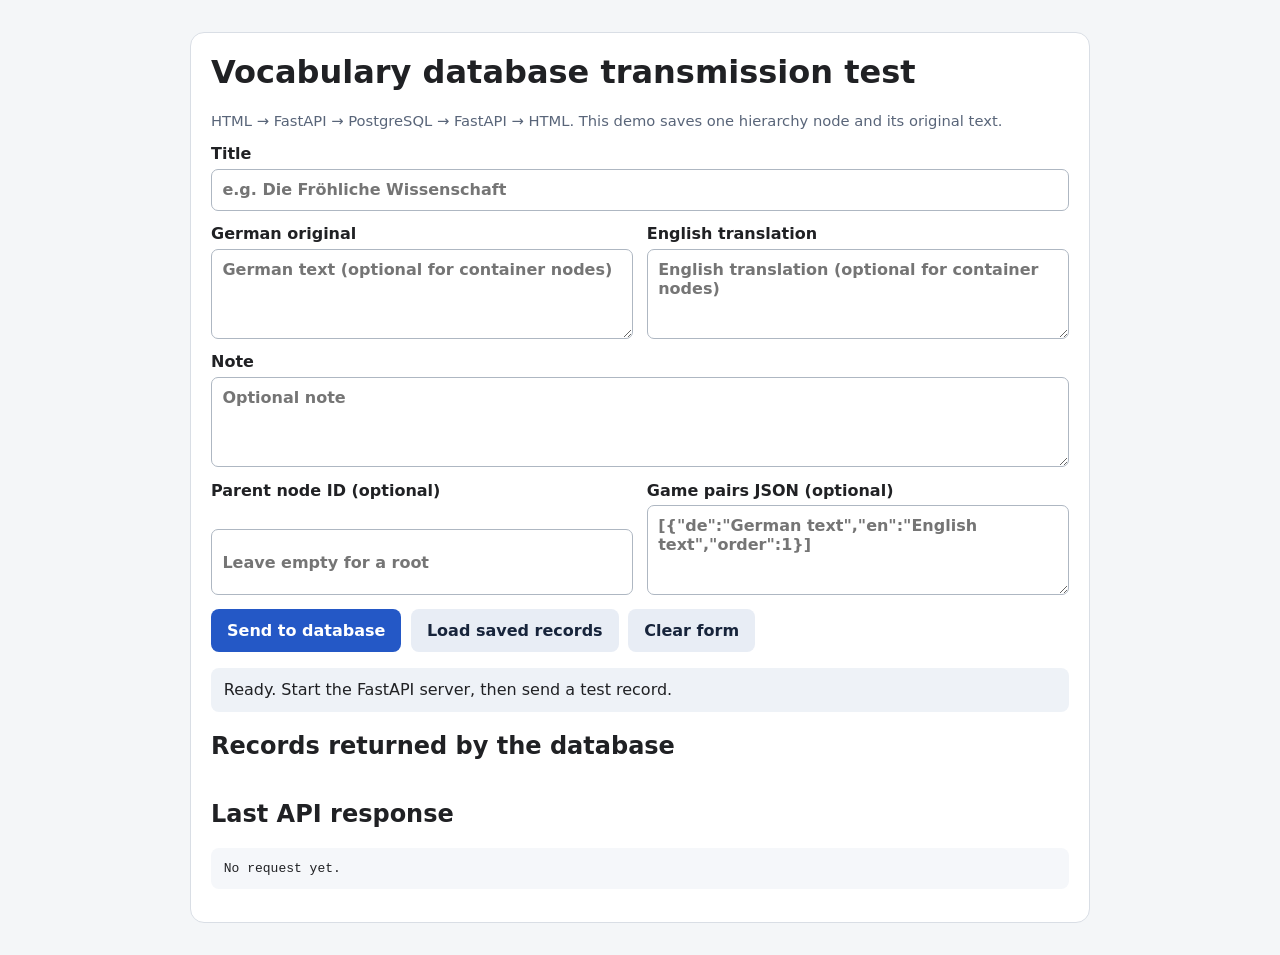
<file: vocab_db_demo/index.html>
<!doctype html>
<html lang="en">
<head>
  <meta charset="utf-8">
  <meta name="viewport" content="width=device-width, initial-scale=1">
  <title>Vocabulary DB transmission test</title>
  <style>
    :root { font-family: system-ui, sans-serif; color: #202124; background: #f4f6f8; }
    body { max-width: 900px; margin: 2rem auto; padding: 0 1rem; }
    main { background: white; border: 1px solid #d9dee5; border-radius: 14px; padding: 1.25rem; }
    h1 { margin-top: 0; }
    form { display: grid; gap: .85rem; grid-template-columns: 1fr 1fr; }
    label { display: grid; gap: .35rem; font-weight: 600; }
    label.full { grid-column: 1 / -1; }
    input, textarea { width: 100%; box-sizing: border-box; border: 1px solid #aeb7c2; border-radius: 7px; padding: .65rem; font: inherit; }
    textarea { min-height: 90px; resize: vertical; }
    button { border: 0; border-radius: 8px; padding: .75rem 1rem; cursor: pointer; font: inherit; font-weight: 700; }
    .primary { background: #2458c6; color: white; }
    .secondary { background: #e8edf5; color: #17243b; }
    .actions { display: flex; flex-wrap: wrap; gap: .6rem; grid-column: 1 / -1; }
    #status { margin: 1rem 0; padding: .8rem; border-radius: 8px; background: #eef2f7; white-space: pre-wrap; }
    #saved { display: grid; gap: .6rem; }
    .record { border: 1px solid #d9dee5; border-radius: 9px; padding: .8rem; }
    .record h3 { margin: 0 0 .4rem; }
    .muted { color: #596579; font-size: .92rem; }
    pre { overflow: auto; background: #f5f7fa; padding: .8rem; border-radius: 8px; }
    @media (max-width: 620px) { form { grid-template-columns: 1fr; } label.full, .actions { grid-column: auto; } }
  </style>
</head>
<body>
<main>
  <h1>Vocabulary database transmission test</h1>
  <p class="muted">HTML → FastAPI → PostgreSQL → FastAPI → HTML. This demo saves one hierarchy node and its original text.</p>

  <form id="pair-form">
    <label class="full">Title
      <input name="title" required placeholder="e.g. Die Fröhliche Wissenschaft">
    </label>
    <label>German original
      <textarea name="de" placeholder="German text (optional for container nodes)"></textarea>
    </label>
    <label>English translation
      <textarea name="en" placeholder="English translation (optional for container nodes)"></textarea>
    </label>
    <label class="full">Note
      <textarea name="note" placeholder="Optional note"></textarea>
    </label>
    <label>Parent node ID (optional)
      <input name="parent_id" type="number" min="1" placeholder="Leave empty for a root">
    </label>
    <label>Game pairs JSON (optional)
      <textarea name="game_pairs" placeholder='[{"de":"German text","en":"English text","order":1}]'></textarea>
    </label>
    <div class="actions">
      <button class="primary" type="submit">Send to database</button>
      <button class="secondary" type="button" id="refresh">Load saved records</button>
      <button class="secondary" type="reset">Clear form</button>
    </div>
  </form>

  <div id="status" role="status">Ready. Start the FastAPI server, then send a test record.</div>
  <h2>Records returned by the database</h2>
  <div id="saved"></div>
  <h2>Last API response</h2>
  <pre id="response">No request yet.</pre>
</main>

<script>
  // If HTML is served by FastAPI at http://127.0.0.1:8000, leave this empty.
  // If opening this file separately, set it to "http://127.0.0.1:8000".
  const API_BASE = "";
  const form = document.querySelector("#pair-form");
  const statusEl = document.querySelector("#status");
  const responseEl = document.querySelector("#response");
  const savedEl = document.querySelector("#saved");

  function showStatus(message, isError = false) {
    statusEl.textContent = message;
    statusEl.style.background = isError ? "#ffeded" : "#edf7ef";
  }

  async function requestJson(path, options = {}) {
    const response = await fetch(`${API_BASE}${path}`, {
      headers: { "Content-Type": "application/json", ...(options.headers || {}) },
      ...options
    });
    const data = await response.json().catch(() => ({}));
    responseEl.textContent = JSON.stringify({ http_status: response.status, body: data }, null, 2);
    if (!response.ok) {
      const detail = data.detail || `Request failed (${response.status})`;
      throw new Error(typeof detail === "string" ? detail : JSON.stringify(detail));
    }
    return data;
  }

  function renderRecords(records) {
    savedEl.replaceChildren();
    if (!records.length) {
      savedEl.textContent = "No records found yet.";
      return;
    }
    for (const item of records) {
      const card = document.createElement("article");
      card.className = "record";
      const title = document.createElement("h3");
      title.textContent = `#${item.id} · ${item.title}`;
      const content = document.createElement("p");
      content.textContent = `DE: ${item.de ?? "—"}\nEN: ${item.en ?? "—"}`;
      content.style.whiteSpace = "pre-wrap";
      const meta = document.createElement("p");
      meta.className = "muted";
      meta.textContent = `Parent: ${item.parent_id ?? "root"} · Created: ${item.created_at}`;
      card.append(title, content, meta);
      if (item.note) {
        const note = document.createElement("p");
        note.textContent = `Note: ${item.note}`;
        card.append(note);
      }
      if (item.game_pairs) {
        const json = document.createElement("pre");
        json.textContent = JSON.stringify(item.game_pairs, null, 2);
        card.append(json);
      }
      savedEl.append(card);
    }
  }

  form.addEventListener("submit", async (event) => {
    event.preventDefault();
    const data = new FormData(form);
    let gamePairs = null;
    const rawGamePairs = String(data.get("game_pairs") || "").trim();
    try {
      if (rawGamePairs) gamePairs = JSON.parse(rawGamePairs);
    } catch {
      showStatus("Game pairs must be valid JSON.", true);
      return;
    }
    const de = String(data.get("de") || "").trim();
    const en = String(data.get("en") || "").trim();
    if (Boolean(de) !== Boolean(en)) {
      showStatus("Enter both German and English text, or leave both empty for a container node.", true);
      return;
    }
    const payload = {
      title: String(data.get("title") || "").trim(),
      de: de || null,
      en: en || null,
      note: String(data.get("note") || "").trim() || null,
      parent_id: String(data.get("parent_id") || "").trim()
        ? Number(data.get("parent_id")) : null,
      game_pairs: gamePairs
    };
    try {
      showStatus("Sending request to FastAPI…");
      const created = await requestJson("/api/word-pairs", {
        method: "POST",
        body: JSON.stringify(payload)
      });
      showStatus(`Saved successfully. PostgreSQL returned record #${created.id}.`);
      await loadRecords();
    } catch (error) {
      showStatus(`Could not save: ${error.message}`, true);
    }
  });

  async function loadRecords() {
    try {
      showStatus("Loading records from PostgreSQL…");
      const records = await requestJson("/api/word-pairs", { method: "GET" });
      renderRecords(records);
      showStatus(`Loaded ${records.length} record(s) from the database.`);
    } catch (error) {
      showStatus(`Could not load records: ${error.message}`, true);
    }
  }
  document.querySelector("#refresh").addEventListener("click", loadRecords);
</script>
</body>
</html>
</file>
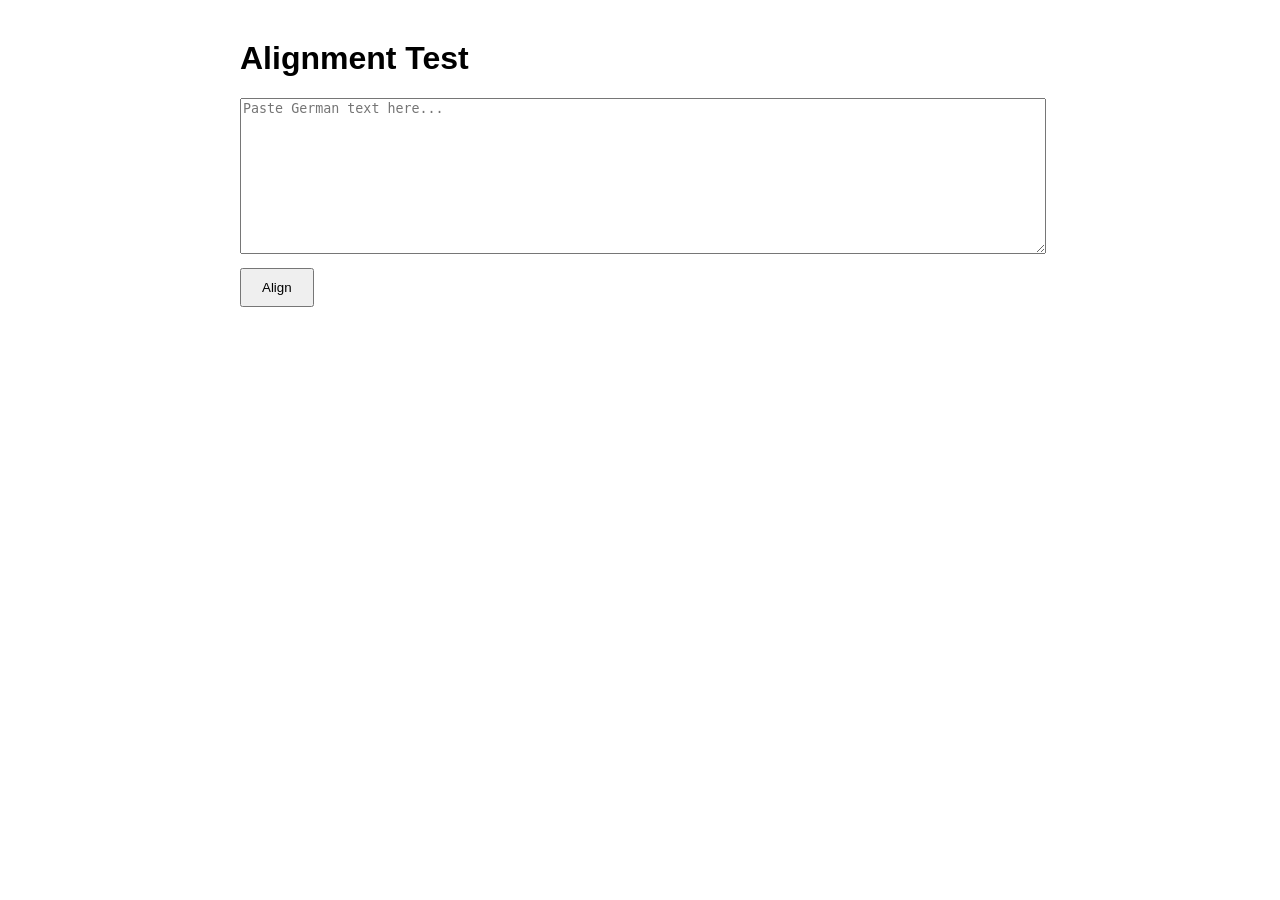
<file: melencolo_spiel/static/frontend.html>
<!DOCTYPE html>
<html lang="en">
<head>
  <meta charset="UTF-8" />
  <title>Word Alignment Test</title>
  <style>
    body {
      font-family: Arial, sans-serif;
      max-width: 800px;
      margin: 40px auto;
    }
    textarea {
      width: 100%;
      height: 150px;
    }
    button {
      margin-top: 10px;
      padding: 10px 20px;
    }
    pre {
      background: #f4f4f4;
      padding: 10px;
      margin-top: 20px;
    }
      table {
          width: 100%;
          border-collapse: collapse;
          margin-top: 20px;
      }

      th, td {
          border: 1px solid #ddd;
          padding: 8px;
      }

      th {
          background: #f4f4f4;
      }

      tr:nth-child(even) {
          background: #fafafa;
      }

      td:first-child {
          text-align: center;
          width: 70px;
      }
    
  </style>
</head>
<body>

    <h1>Alignment Test</h1>

    <textarea id="inputText" placeholder="Paste German text here..."></textarea>
    <br />
    <button id="runBtn">Align</button>

    <table id="resultTable" style="display:none;">
        <thead>
            <tr>
                <th>Keep</th>
                <th>German</th>
                <th>English</th>
            </tr>
        </thead>
        <tbody></tbody>
    </table>

    <button id="saveBtn" style="display:none;">
        Save Selected
    </button>

    <script>
        const btn = document.getElementById("runBtn");
        const table = document.getElementById("resultTable");
        const tbody = table.querySelector("tbody");
        const saveBtn = document.getElementById("saveBtn");

        btn.onclick = async () => {
            const text = document.getElementById("inputText").value;

            try {
                const res = await fetch("http://127.0.0.1:8000/align", {
                    method: "POST",
                    headers: { "Content-Type": "application/json" },
                    body: JSON.stringify({ text })
                });

                const data = await res.json();

                tbody.innerHTML = "";

                data.pairs.forEach((pair, index) => {
                    const row = document.createElement("tr");

                    row.innerHTML = `
                        <td>
                            <input
                            type="checkbox"
                            unchecked
                            data-index="${index}">
                        </td>
                        <td>${pair.de}</td>
                        <td>${pair.en}</td>
                    `;

                    tbody.appendChild(row);
                });

                table.style.display = "table";
                saveBtn.style.display = "inline-block";
                
            } catch (err) {
                output.textContent = "❌ Error: " + err;
            }
        };

        saveBtn.onclick = async () => {

            const selected = [];

            tbody.querySelectorAll("tr").forEach((row, i) => {

                const checked = row.querySelector("input").checked;

                if (checked) {

                    selected.push({
                        de: row.cells[1].textContent,
                        en: row.cells[2].textContent
                    });

                }

            });

            console.log(selected);

            // POST to FastAPI if desired
            
            const res = await fetch("/save_pairs", {
                method: "POST",
                headers: {
                    "Content-Type":"application/json"
                },
                body: JSON.stringify({
                    pairs: selected
                })
            });

            const data = await res.json()
            if (data.status == "ok")
                window.location.href = "/static/jammer.html";
            
        };
    </script>

</body>
</html>
</file>
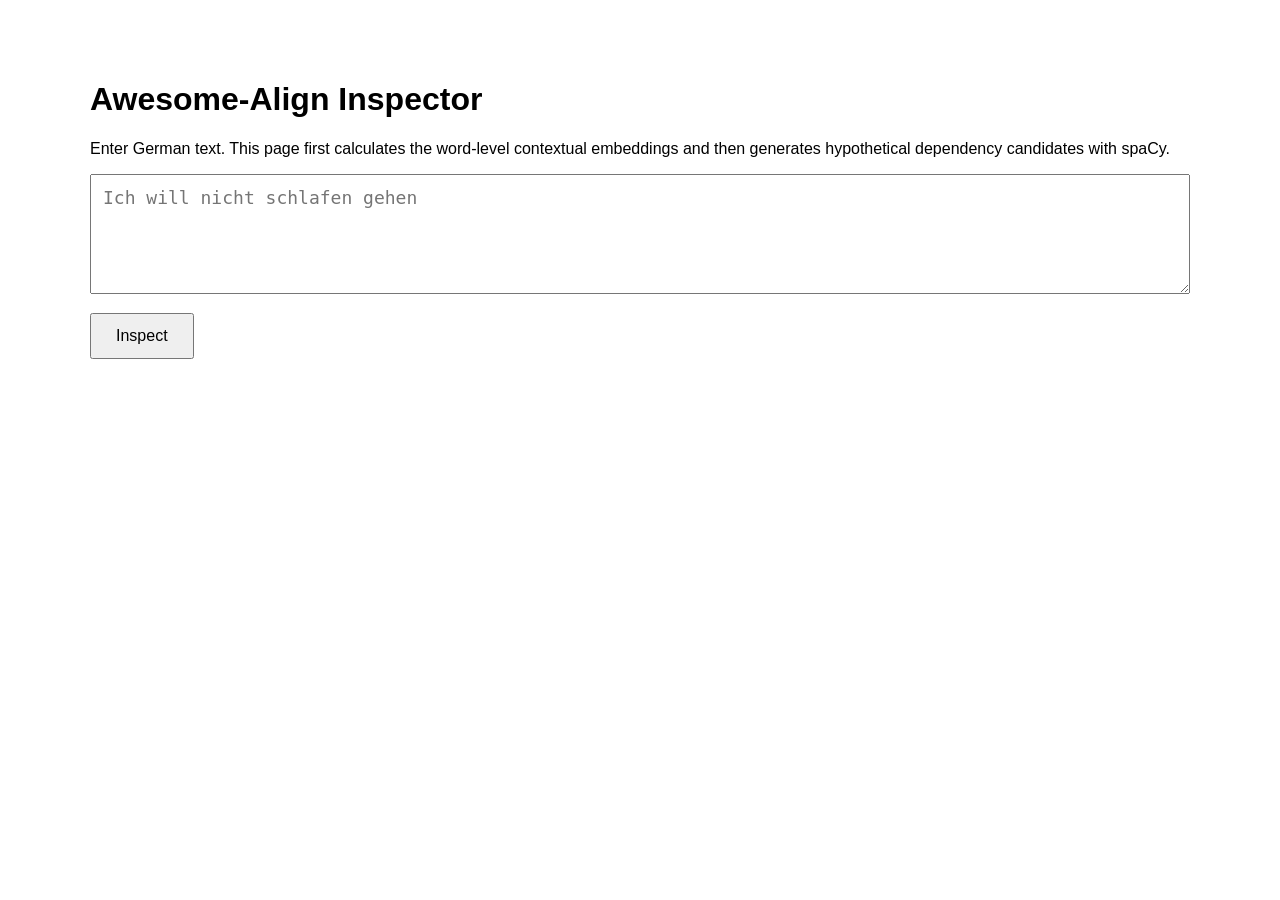
<file: melencolo_spiel/static/inspect.html>
<!DOCTYPE html>
<html lang="en">

<head>

    <meta charset="UTF-8">

    <title>
        Awesome-Align Word / Dependency Inspector
    </title>

    <style>

        body {
            font-family: Arial, sans-serif;
            max-width: 1100px;
            margin: 40px auto;
            padding: 20px;
        }

        textarea {
            width: 100%;
            height: 120px;
            font-size: 18px;
            padding: 12px;
            box-sizing: border-box;
        }

        button {
            margin-top: 15px;
            padding: 12px 24px;
            font-size: 16px;
            cursor: pointer;
        }

        pre {
            background: #f4f4f4;
            padding: 15px;
            overflow-x: auto;
            white-space: pre-wrap;
        }

        .section {
            margin-top: 35px;
        }

        .word {
            padding: 10px;
            margin: 5px 0;
            background: #f5f5f5;
            border-radius: 5px;
        }

        .candidate {
            padding: 15px;
            margin: 12px 0;
            border: 1px solid #ccc;
            border-radius: 6px;
        }

        .phrase {
            font-size: 20px;
            font-weight: bold;
        }
    </style>

</head>


<body>

    <h1>
        Awesome-Align Inspector
    </h1>


    <p>
        Enter German text. This page first calculates the
        word-level contextual embeddings and then generates
        hypothetical dependency candidates with spaCy.
    </p>


<textarea id="text"
          placeholder="Ich will nicht schlafen gehen"></textarea>


    <br>


    <button onclick="inspectText()">
        Inspect
    </button>


    <div id="results"
         class="section"></div>


    <script>

async function inspectText() {

    const text =
        document
        .getElementById("text")
        .value
        .trim();

    if (!text) {

        return;

    }

    const response =
        await fetch(
            "/inspect",
            {
                method: "POST",

                headers: {
                    "Content-Type":
                        "application/json"
                },

                body: JSON.stringify({
                    text: text
                })
            }
        );

    if (!response.ok) {

        const error =
            await response.text();

        document
            .getElementById("results")
            .innerHTML =
                `<pre>${error}</pre>`;

        return;
    }

    const data =
        await response.json();

    renderResults(data);
}


function renderResults(data) {

    const results =
        document
        .getElementById("results");

    let html = "";


    // =====================================================
    // WORD LEVEL
    // =====================================================

    html += `
        <div class="section">

            <h2>
                1. Word-level contextual embeddings
            </h2>
    `;


    for (const word of data.words) {

        html += `
            <div class="word">

                <strong>
                    [${word.index}]
                    ${escapeHtml(word.text)}
                </strong>

                <br>

                embedding dimension:
                ${word.embedding_dimension}

            </div>
        `;
    }


    html += `
        </div>
    `;


    // =====================================================
    // DEPENDENCY CANDIDATES
    // =====================================================

    html += `
        <div class="section">

            <h2>
                2. spaCy hypothetical sentence elements
            </h2>
    `;


    for (
        const candidate
        of data.dependency_candidates
    ) {

        html += `
            <div class="candidate">

                <div class="phrase">
                    ${escapeHtml(
                        candidate.text
                    )}
                </div>

                <p>
                    Word indices:
                    ${candidate.token_indices.join(
                        ", "
                    )}
                </p>

                <p>
                    Words:
                    ${candidate.tokens
                        .map(escapeHtml)
                        .join(", ")}
                </p>

                <h4>
                    Dependency structure
                </h4>

                <pre>${escapeHtml(
                    JSON.stringify(
                        candidate.dependencies,
                        null,
                        2
                    )
                )}</pre>

                <h4>
                    Original word embeddings
                </h4>

                <pre>${escapeHtml(
                    JSON.stringify(
                        candidate.original_embeddings,
                        null,
                        2
                    )
                )}</pre>

            </div>
        `;
    }


    html += `
        </div>
    `;


    results.innerHTML = html;
}


function escapeHtml(value) {

    return String(value)
        .replaceAll("&", "&amp;")
        .replaceAll("<", "&lt;")
        .replaceAll(">", "&gt;")
        .replaceAll('"', "&quot;")
        .replaceAll("'", "&#039;");
}

    </script>


</body>

</html>
</file>
